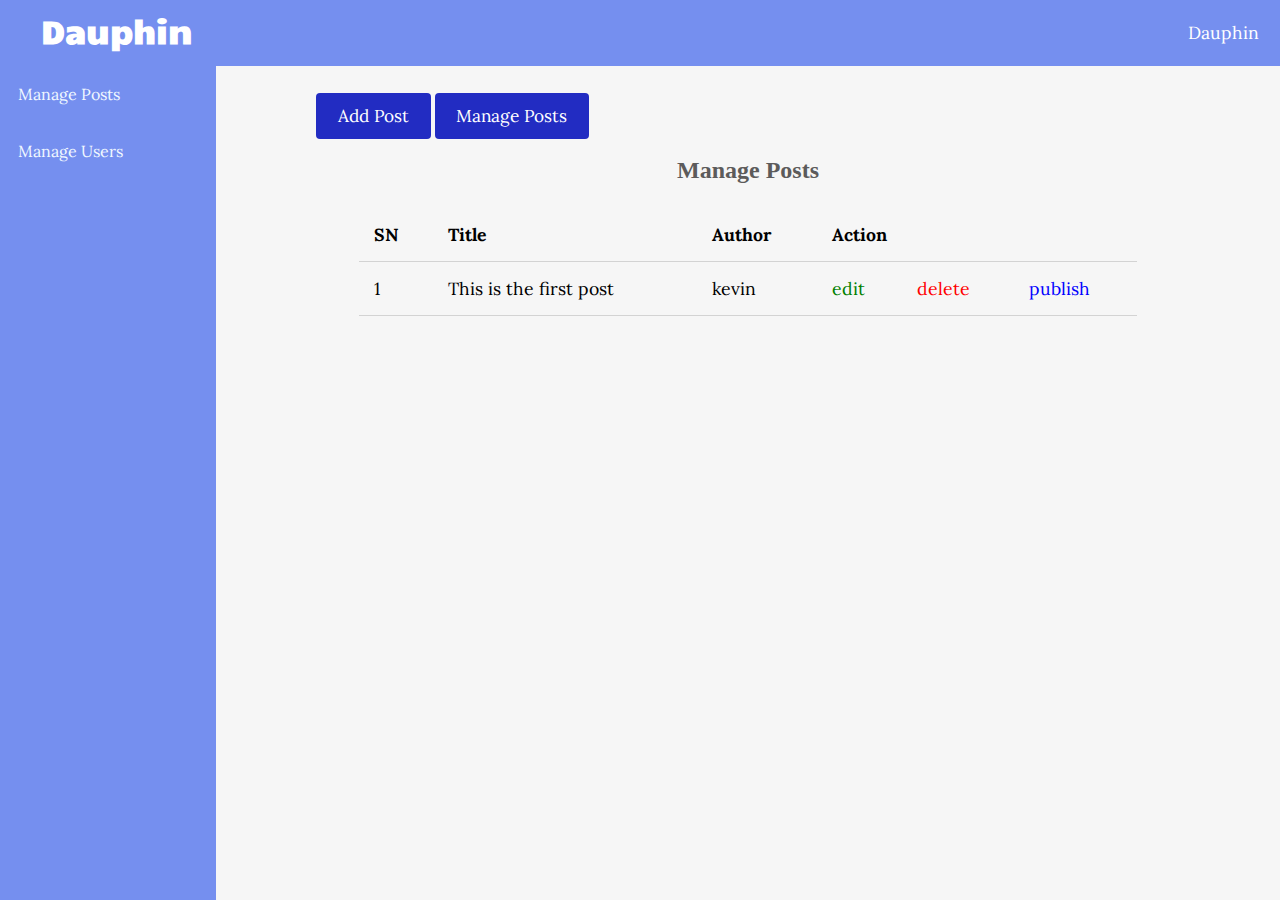
<file: Admin/admin/posts/index.html>
<!DOCTYPE html>
<html lang="en">

    <head>
        <meta charset="UTF-8">
        <meta name="viewport" content="width=device-width, initial-scale=1.0">
        <meta http-equiv="X-UA-Compatible" content="ie=edge">

        <!-- Font Awesome -->
        <link rel="stylesheet"
            href="https://use.fontawesome.com/releases/v5.7.2/css/all.css"
            integrity="sha384-fnmOCqbTlWIlj8LyTjo7mOUStjsKC4pOpQbqyi7RrhN7udi9RwhKkMHpvLbHG9Sr"
            crossorigin="anonymous">

        <!-- Google Fonts -->
        <link href="https://fonts.googleapis.com/css?family=Candal|Lora"
            rel="stylesheet">

        <!-- Custom Styling -->
        <link rel="stylesheet" href="../../css/style.css">

        <!-- Admin Styling -->
        <link rel="stylesheet" href="../../css/admin.css">

        <title>Admin Section - Manage Posts</title>
    </head>

    <body>
        <header>
            <div class="logo">
                <h1 class="logo-text"> <a href="/index.html">Dauphin</a> </h1>
            </div>
            <i class="fa fa-bars menu-toggle"></i>
            <ul class="nav">
                <li>
                    <a href="#">
                        <i class="fa fa-user"></i>
                       Dauphin
                        <i class="fa fa-chevron-down" style="font-size: .8em;"></i>
                    </a>
                    <ul>
                        <li><a href="../../../login.html" class="logout">Logout</a></li>
                    </ul>
                </li>
            </ul>
        </header>

        <!-- Admin Page Wrapper -->
        <div class="admin-wrapper">

            <!-- Left Sidebar -->
            <div class="left-sidebar">
                <ul>
                    <li><a href="index.html">Manage Posts</a></li>
                    <li><a href="../users/index.html">Manage Users</a></li>
                </ul>
            </div>
            <!-- // Left Sidebar -->


            <!-- Admin Content -->
            <div class="admin-content">
                <div class="button-group">
                    <a href="create.html" class="btn btn-big">Add Post</a>
                    <a href="index.html" class="btn btn-big">Manage Posts</a>
                </div>


                <div class="content">

                    <h2 class="page-title">Manage Posts</h2>

                    <table>
                        <thead>
                            <th>SN</th>
                            <th>Title</th>
                            <th>Author</th>
                            <th colspan="3">Action</th>
                        </thead>
                        <tbody>
                            <tr>
                                <td>1</td>
                                <td>This is the first post</td>
                                <td>kevin</td>
                                <td><a href="#" class="edit">edit</a></td>
                                <td><a href="#" class="delete">delete</a></td>
                                <td><a href="#" class="publish">publish</a></td>
                            </tr>
                            <!-- <tr>
                                <td>2</td>
                                <td>This is the second post</td>
                                <td>Kalimba</td>
                                <td><a href="#" class="edit">edit</a></td>
                                <td><a href="#" class="delete">delete</a></td>
                                <td><a href="#" class="publish">publish</a></td>
                            </tr> -->
                        </tbody>
                    </table>

                </div>

            </div>
            <!-- // Admin Content -->

        </div>
        <!-- // Page Wrapper -->



        <!-- JQuery -->
        <script
            src="https://cdnjs.cloudflare.com/ajax/libs/jquery/3.3.1/jquery.min.js"></script>
        <!-- Custom Script -->
        <script src="../../js/scripts.js"></script>

    </body>

</html>
</file>
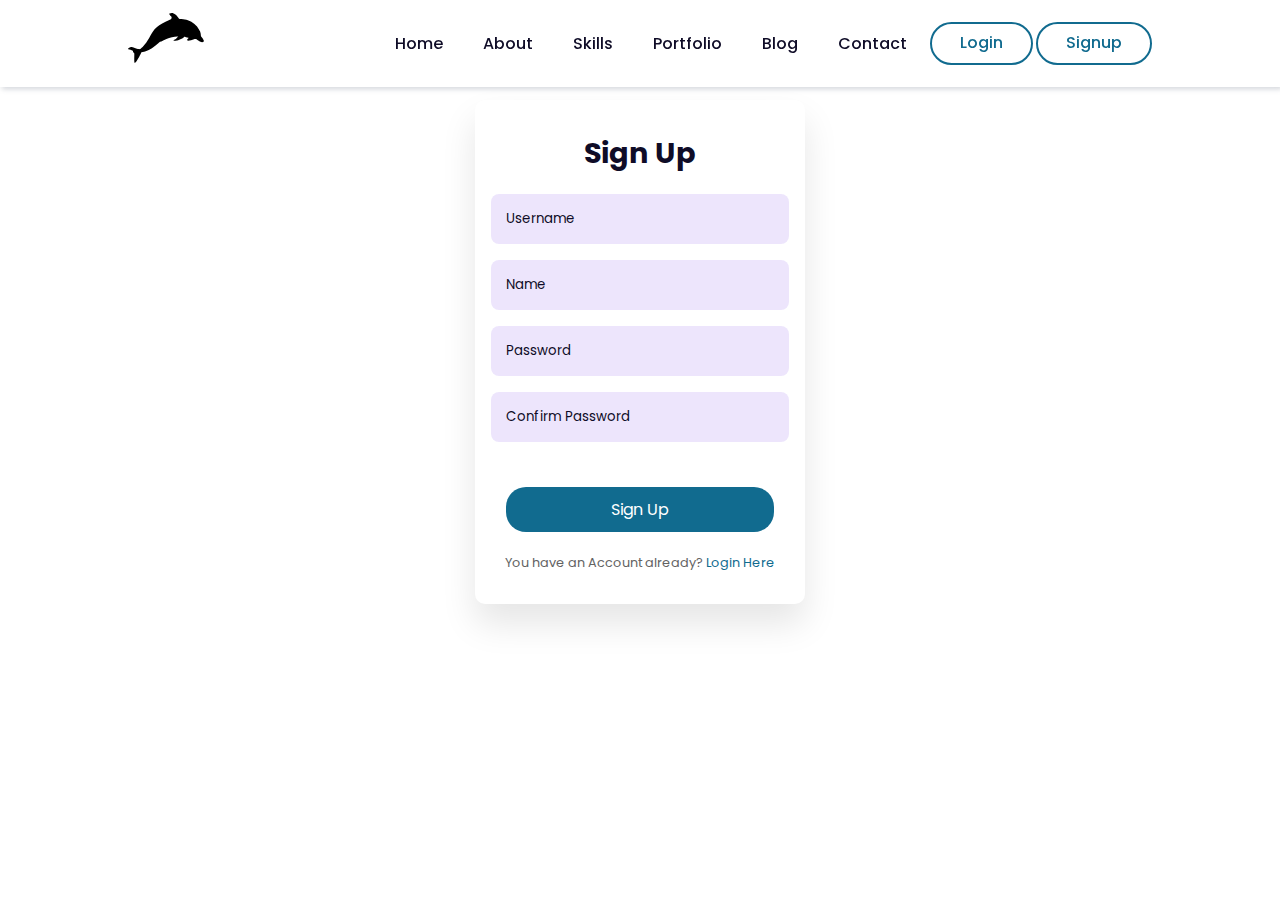
<file: signup.html>
<!DOCTYPE html>
<html lang="en">

<head>
    <meta charset="UTF-8" />
    <meta http-equiv="X-UA-Compatible" content="IE=edge" />
    <meta name="viewport" content="width=device-width, initial-scale=1.0" />
    <title>Shalom Dauphin</title>
    <!-- Link To CSS -->
    <link rel="stylesheet" href="./css/style.css" />
    <!-- Box Icons -->
    <link rel="stylesheet" href="https://cdn.jsdelivr.net/npm/boxicons@latest/css/boxicons.min.css" />
</head>

<body>
    <!-- Navbar -->
    <header>
        <a href="#" class="logo"><img src="img/dauphin.svg" alt="" /></a>
        <!-- <a href="#" class="logo">Dauphin</a> -->

        <div class="bx bx-menu" id="menu-icon"></div>

        <ul class="navbar">
            <li><a href="index.html">Home</a></li>
            <li><a href="index.html">About</a></li>
            <li><a href="index.html">Skills</a></li>
            <li><a href="index.html">Portfolio</a></li>
            <li><a href="index.html">Blog</a></li>
            <li><a href="index.html">Contact</a></li>
            <li class="ctn"><a href="login.html">Login</a></li>
            <li class="ctn"><a href="signup.html">Signup</a></li>
        </ul>
    </header>
    <section>
        <div class="wrapper">
            <h1>Sign Up</h1>
            <form action="">
                <input type="text" placeholder="Username" />
                <input type="text" placeholder="Name" />
                <input type="password" placeholder="Password" />
                <input type="password" placeholder="Confirm Password" />
            </form>
            <button> <a href="login.html">Sign Up</a> </button>
            <div class="member">
                You have an Account already? <a href="login.html">Login Here</a>
            </div>
        </div>
    </section>

    <!-- Link To JS -->
    <script src="./js/script.js"></script>
</body>

</html>
</file>
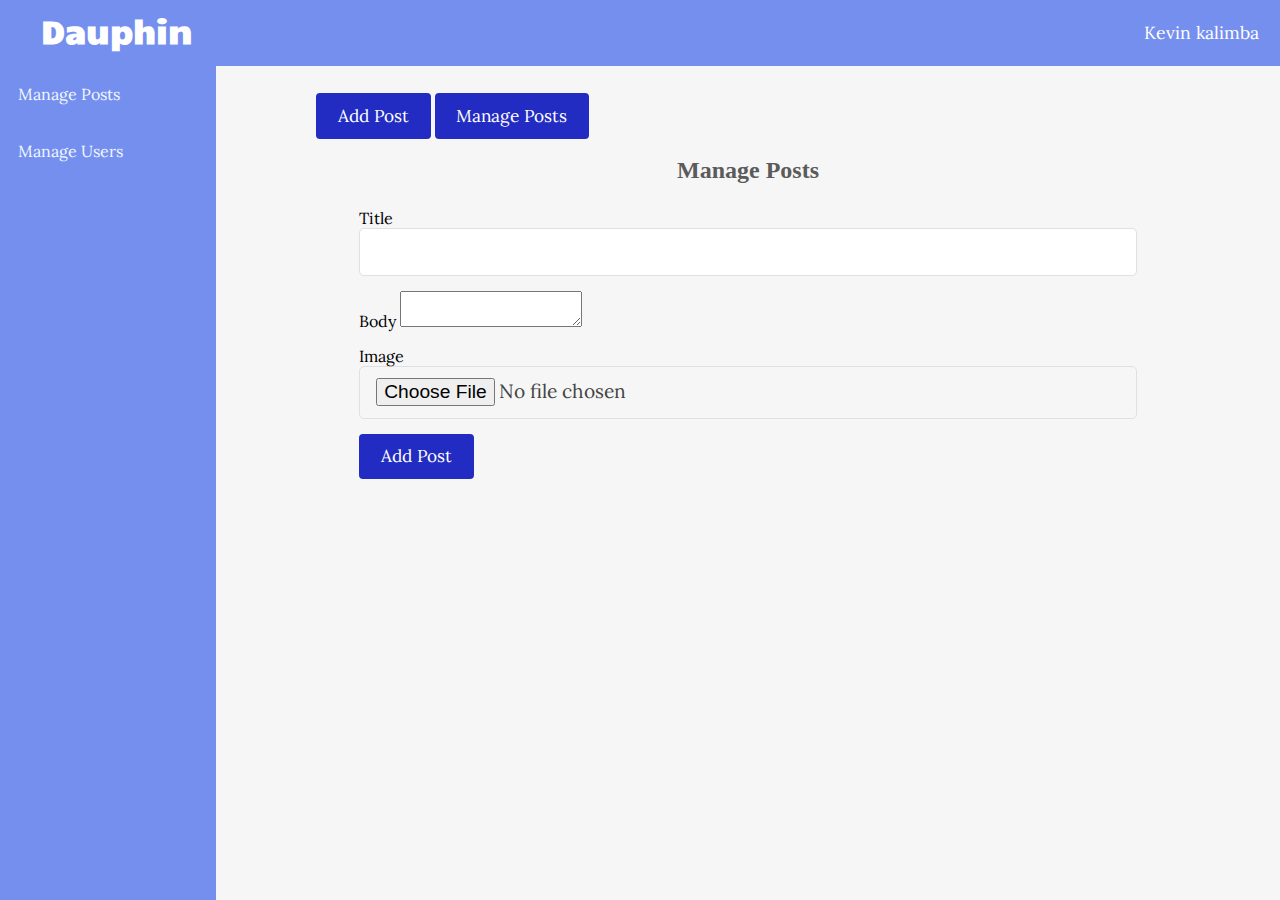
<file: Admin/admin/posts/create.html>
<!DOCTYPE html>
<html lang="en">

    <head>
        <meta charset="UTF-8">
        <meta name="viewport" content="width=device-width, initial-scale=1.0">
        <meta http-equiv="X-UA-Compatible" content="ie=edge">

        <!-- Box Icons -->
        <link rel="stylesheet" href="https://cdn.jsdelivr.net/npm/boxicons@latest/css/boxicons.min.css" />
        
        <!-- Font Awesome -->
        <link rel="stylesheet"
            href="https://use.fontawesome.com/releases/v5.7.2/css/all.css"
            integrity="sha384-fnmOCqbTlWIlj8LyTjo7mOUStjsKC4pOpQbqyi7RrhN7udi9RwhKkMHpvLbHG9Sr"
            crossorigin="anonymous">

        <!-- Google Fonts -->
        <link href="https://fonts.googleapis.com/css?family=Candal|Lora"
            rel="stylesheet">

        <!-- Custom Styling -->
        <link rel="stylesheet" href="../../css/style.css">

        <!-- Admin Styling -->
        <link rel="stylesheet" href="../../css/admin.css">

        <title>Admin Section - Add Post</title>
    </head>

    <body>
        <header>
            <div class="logo">
                <h1 href="/index.html" class="logo-text">Dauphin</h1>
            </div>
            <i class="fa fa-bars menu-toggle"></i>
            <ul class="nav">
                <li>
                    <a href="#">
                        <i class="fa fa-user"></i>
                        Kevin kalimba
                        <i class="fa fa-chevron-down" style="font-size: .8em;"></i>
                    </a>
                    <ul>
                        <li><a href="../../../login.html" class="logout">Logout</a></li>
                    </ul>
                </li>
            </ul>
        </header>

        <!-- Admin Page Wrapper -->
        <div class="admin-wrapper">

            <!-- Left Sidebar -->
            <div class="left-sidebar">
                <ul>
                    <li><a href="index.html">Manage Posts</a></li>
                    <li><a href="../users/index.html">Manage Users</a></li>
                </ul>
            </div>
            <!-- // Left Sidebar -->


            <!-- Admin Content -->
            <div class="admin-content">
                <div class="button-group">
                    <a href="create.html" class="btn btn-big">Add Post</a>
                    <a href="index.html" class="btn btn-big">Manage Posts</a>
                </div>


                <div class="content">

                    <h2 class="page-title">Manage Posts</h2>

                    <form action="create.html" method="post">
                        <div>
                            <label>Title</label>
                            <input type="text" name="title" class="text-input">
                        </div>
                        <div>
                            <label>Body</label>
                            <textarea name="body" id="body"></textarea>
                        </div>
                        <div>
                            <label>Image</label>
                            <input type="file" name="image" class="text-input">
                        </div>
                        <!-- <div>
                            <label>Topic</label>
                            <select name="topic" class="text-input">
                                <option value="Poetry">Poetry</option>
                                <option value="Life Lessons">Life Lessons</option>
                            </select>
                        </div> -->
                        <div>
                            <button type="submit" class="btn btn-big">Add Post</button>
                        </div>
                    </form>

                </div>

            </div>
            <!-- // Admin Content -->

        </div>
        <!-- // Page Wrapper -->



        <!-- JQuery -->
        <script
            src="https://cdnjs.cloudflare.com/ajax/libs/jquery/3.3.1/jquery.min.js"></script>
        <!-- Ckeditor -->
        <script
            src="https://cdn.ckeditor.com/ckeditor5/12.2.0/classic/ckeditor.js"></script>
        <!-- Custom Script -->
        <script src="../../js/scripts.js"></script>

    </body>

</html>
</file>
<file: Admin/css/style.css>
* {
  box-sizing: border-box
}

html,
body {
  height: 100%;
  padding: 0px;
  margin: 0px;
  background: #f6f6f6;
  font-family: 'Lora', serif;
}

h1,
h2,
h3,
h4,
h5,
h6 {
  font-family: 'Roboto Mono';
  color: #5c5b5b;
  margin: 5px;
}

a {
  text-decoration: none;
  color: inherit;
}

.clearfix::after {
  content: '';
  display: block;
  clear: both;
}

.btn {
  padding: .5rem 1rem;
  background: #222cc2;
  color: white;
  border: 1px solid transparent;
  border-radius: .25rem;
  font-size: 1.08em;
  font-family: 'Lora', serif;
}

.btn-big {
  padding: .7rem 1.3rem;
  line-height: 1.3rem;
}

.btn:hover {
  color: white !important;
  background: #222cc2;
}

.text-input {
  padding: .7rem 1rem;
  display: block;
  width: 100%;
  border-radius: 5px;
  border: 1px solid #e0e0e0;
  outline: none;
  color: #444;
  line-height: 1.5rem;
  font-size: 1.2em;
  font-family: 'Lora', serif;
}

.msg {
  width: 100%;
  margin: 5px auto;
  padding: 8px;
  border-radius: 5px;
  list-style: none;
}

.success {
  color: #222cc2;
  border: 1px solid #222cc2;
  background: #bcf5bc;
}

.error {
  color: #884b4b;
  border: 1px solid #884b4b;
  background: #f5bcbc;
}

/* NAVBAR */

header {
  background: #758FEF;
  height: 66px;
}

header * {
  color: white;
}

header .logo {
  float: left;
  height: inherit;
  margin-left: 2em;
}

header .logo-text {
  margin: 9px;
  font-family: 'Candal', serif;
}

header .logo-text span {
  color: #758FEF;
}

header ul {
  float: right;
  margin: 0px;
  padding: 0px;
  list-style: none;
}

header ul li {
  float: left;
  position: relative;
}

header ul li ul {
  position: absolute;
  top: 66px;
  right: 0px;
  width: 180px;
  display: none;
  z-index: 88888;
}

header ul li:hover ul {
  display: block;
}

header ul li ul li {
  width: 100%;
}

header ul li ul li a {
  padding: 10px;
  background: white;
  color: #444;
}

header ul li ul li a.logout {
  color: red;
}

header ul li ul li a:hover {
  background: #d5d6d6;
}

header ul li a {
  display: block;
  padding: 21px;
  font-size: 1.1em;
  text-decoration: none;
}

header ul li a:hover {
  background: #758FEF;
  transition: 0.5s;
}

header .menu-toggle {
  display: none;
}

.page-wrapper {
  min-height: 100%;
}

.page-wrapper a:hover {
  color: #758FEF;
}

/* POST SLIDER */

.post-slider {
  position: relative;
}

.post-slider .slider-title {
  text-align: center;
  margin: 30px auto;
}

.post-slider .next {
  position: absolute;
  top: 50%;
  right: 30px;
  font-size: 2em;
  color: #758FEF;
  cursor: pointer;
}

.post-slider .prev {
  position: absolute;
  top: 50%;
  left: 30px;
  font-size: 2em;
  color: #758FEF;
  cursor: pointer;
}

.post-slider .post-wrapper {
  width: 84%;
  height: 350px;
  margin: 0px auto;
  overflow: hidden;
  padding: 10px 0px 10px 0px;
}

.post-slider .post-wrapper .post {
  width: 300px;
  height: 330px;
  margin: 0px 10px;
  display: inline-block;
  background: white;
  border-radius: 5px;
  box-shadow: 1rem 1rem 1rem -1rem #a0a0a033;
}

.post-slider .post-wrapper .post .post-info {
  height: 130px;
  padding: 0px 5px;
}

.post-slider .post-wrapper .post .slider-image {
  width: 100%;
  height: 200px;
  border-top-left-radius: 5px;
  border-top-right-radius: 5px;
}

/* CONTENT */

.content {
  width: 90%;
  margin: 30px auto 30px;
}

.content .main-content {
  width: 70%;
  float: left;
}

.content .main-content.single {
  background: white;
  padding: 20px 50px;
  font-size: 1.1em;
  border-radius: 5px;
}

.content .main-content.single .post-title {
  text-align: center;
  margin-bottom: 40px;
}

.content .main-content .post {
  width: 95%;
  height: 270px;
  margin: 20px auto;
  border-radius: 5px;
  background: white;
  position: relative;
}

.content .popular .post {
  border-top: 1px solid #e0e0e0;
  margin-top: 10px;
  padding-top: 10px;
}

.content .popular .post img {
  height: 60px;
  width: 75px;
  float: left;
  margin-right: 10px;
}

.content .main-content .post .post-preview i {
  color: #757575;
  font-size: .8em;
}

.content .main-content .post .preview-text {
  line-height: 1.5em;
  font-size: 1.03em;
  color: #444;
}

.content .main-content .post .read-more {
  position: absolute;
  bottom: 10px;
  right: 10px;
  border: 1px solid #758FEF;
  background: transparent;
  border-radius: 0px;
  color: #006669 !important;
}

.content .main-content .post .read-more:hover {
  background: #758FEF;
  color: white !important;
  transition: .25s;
}

.content .main-content .post .post-image {
  width: 40%;
  height: 100%;
  float: left;
  border-top-left-radius: 5px;
  border-bottom-left-radius: 5px;
}

.content .main-content .post .post-preview {
  width: 60%;
  padding: 10px;
  float: right;
}

.content .main-content .recent-post-title {
  margin: 20px;
}

.content .sidebar {
  width: 30%;
  float: left;
}

.content .sidebar.single {
  padding: 0px 10px;
}

.content .sidebar .section {
  background: white;
  padding: 20px;
  border-radius: 5px;
  margin-bottom: 20px;
}

.content .sidebar .section .section-title {
  margin: 10px 0px 10px 0px;
}

.content .sidebar .section.search {
  margin-top: 80px;
}

.content .sidebar .section.topics ul {
  margin: 0px;
  padding: 0px;
  list-style: none;
  border-top: 1px solid #e0e0e0;
}

.content .sidebar .section.topics ul li a {
  display: block;
  padding: 15px 0px 15px 0px;
  border-bottom: 1px solid #e0e0e0;
  transition: all 0.3s;
}

.content .sidebar .section.topics ul li a:hover {
  padding-left: 10px;
  transition: all 0.3s;
}

/* AUTH PAGES */

.auth-content {
  width: 30%;
  margin: 50px auto;
  padding: 20px;
  background: white;
  border-radius: 5px;
}

.auth-content .form-title {
  text-align: center;
}

.auth-content form div {
  margin-bottom: 10px;
}

.auth-content form p {
  text-align: center;
}

.auth-content form p a {
  text-decoration: underline;
}

/* FOOTER */

.footer {
  /* background: #758FEF; */
  color: #d3d3d3;
  height: 4px;
  position:sticky;
}



.footer .footer-bottom {
  background: #343a40;
  color: #686868;
  height: 50px;
  width: 100%;
  text-align: center;
  position: absolute;
  bottom: 0px;
  left: 0px;
  padding-top: 20px;
}

/* MEDIA QUERIES */

@media only screen and (max-width: 934px) {
  .content {
    width: 100%;
  }

  .auth-content {
    width: 50%;
  }

  .content .main-content .post {
    width: 100%;
  }

  .content .main-content {
    width: 100%;
    padding: 10px;
  }

  .content .sidebar {
    width: 100%;
    padding: 10px;
  }

  .content .sidebar .section.search {
    margin-top: 30px;
  }

  .footer {
    height: auto;
  }

  .footer .footer-content {
    height: auto;
    flex-direction: column;
  }

  .footer .footer-content .contact-form {
    padding-bottom: 90px;
  }

  .footer .footer-content .contact-form .contact-btn {
    width: 100%;
  }
}

@media only screen and (max-width: 770px) {
  header {
    position: relative;
  }

  .auth-content {
    width: 60%;

  }

  .main-content-wrapper {
    padding: 10px;
  }

  header ul {
    width: 100%;
    background: #758FEF;
    max-height: 0px;
    overflow: hidden;
  }

  .showing {
    max-height: 100em;
  }

  header ul li {
    width: 100%;
  }

  header ul li ul {
    position: static;
    display: block;
    width: 100%;
  }

  header ul li ul li a {
    padding: 10px;
    background: #758FEF;
    color: white;
    padding-left: 50px;
  }

  header ul li ul li a:hover {
    background: #758FEF;
  }

  header ul li ul li a.logout {
    color: red;
  }

  header .menu-toggle {
    display: block;
    position: absolute;
    right: 20px;
    top: 20px;
    font-size: 1.9em;
  }

  header .logo {
    margin-left: .5em;
  }
}

@media only screen and (max-width: 600px) {
  .content .main-content .post {
    height: auto;
  }

  .auth-content {
    width: 90%;

  }

  .content .main-content.single {
    padding: 10px 20px;
  }

  .content .main-content .post .post-image {
    width: 100%;
  }

  .content .main-content .post .post-preview {
    width: 100%;
  }

  .content .main-content .post .read-more {
    position: static;
    display: block;
    width: 100%;
    text-align: center;
  }

  .post-slider .next {
    right: 10px;
  }

  .post-slider .prev {
    left: 10px;
  }
}
</file>
<file: Admin/css/admin.css>
header {
  background: #758FEF;
}

.admin-wrapper {
  display: flex;
  height: calc(100% - 66px);
}

.admin-wrapper .left-sidebar {
  flex: 2;
  height: 100%;
  background:#758FEF;
}

.admin-wrapper .left-sidebar ul {
  list-style: none;
  margin: 0px;
  padding: 0px;
  color: aliceblue;
}

.admin-wrapper .left-sidebar ul li a {
  padding: 18px;
  display: block;
  border-bottom: 1px solid #758FEF;
}

.admin-wrapper .left-sidebar ul li a:hover {
  background:#758FEF;
}

.admin-wrapper .admin-content {
  flex: 8;
  height: 100%;
  padding: 40px 100px 100px;
  overflow-y: scroll;
}
.admin-content .page-title {
  text-align: center;
  margin-bottom: 1.5rem;
}

table {
  width: 100%;
  border-collapse: collapse;
  font-size: 1.1rem;
}

th,
td {
  padding: 15px;
  text-align: left;
  border-bottom: 1px solid #d3d3d3;
}

.edit {
  color: green;
}

.delete {
  color: red;
}

.publish {
  color: blue;
}

.edit:hover,
.delete:hover,
.publish:hover {
  text-decoration: underline;
}

form div {
  margin-bottom: 15px;
}
</file>
<file: css/style.css>
/* Google Fonts */
@import url("https://fonts.googleapis.com/css2?family=Poppins:wght@200;300;400;500;600;700&display=swap");

* {
    margin: 0;
    padding: 0;
    box-sizing: border-box;
    list-style: none;
    text-decoration: none;
    scroll-behavior: smooth;
    scroll-padding-top: 2rem;
    font-family: "Poppins", sans-serif;
}

:root {
    --main-color: rgb(17, 107, 143);
    --bg-color: #fff;
    --text-color: #0f0c27;
    --hover: hsl(260, 100%, 51%);

    --big-font: 3.2rem;
    --medium-font: 1.8rem;
    --p-font: 0.941rem;
}

section {
    padding: 50px 10%;
}

body.active {
    --text-color: #fff;
    --bg-color: #0f0c27;
}

body {
    background: var(--bg-color);
    color: var(--text-color);
}

*::selection {
    color: var(--bg-color);
    background: var(--main-color);
}

.heading {
    text-align: center;
}

.heading h2 {
    font-size: 30px;
}

.heading span {
    font-size: var(--p-font);
    color: rgb(2, 166, 70);
}

header {
    position: fixed;
    width: 100%;
    top: 0;
    right: 0;
    z-index: 1000;
    display: flex;
    align-items: center;
    justify-content: space-between;
    background: var(--bg-color);
    padding: 13px 10%;
    transition: 0.2s;
    box-shadow: -3px -3px 7px #ffffff73, 2px 2px 5px rgba(94, 104, 121, 0.288);
}

header.shadow {
    box-shadow: 0 0 4px rgb(14 55 54 / 15%);
}

.logo {
    font-size: 1.61rem;
    font-weight: 600;
    color: var(--text-color);
}

.logo img {
    width: 100%;
    height: 50px;
}

.navbar {
    display: flex;
    align-items: center;
}

.navbar a {
    font-size: 1rem;
    padding: 10px 20px;
    color: var(--text-color);
    font-weight: 500;
}

.navbar a:hover {
    color: var(--hover);
}

.navbar li.ctn a {
    display: inline-block;
    background: transparent;
    border: 2px solid rgb(17, 107, 143);
    padding: 9px 28px;
    border-radius: 30px;
    margin-left: 0.2rem;
    line-height: 1.3;
    color: rgb(17, 107, 143);
}

.navbar li.ctn:hover a {
    background: rgb(17, 107, 143);
    color: white;
    border: 2px solid transparent;
    transition: 0.4s;
}

/* Home */

#menu-icon {
    font-size: 24px;
    cursor: pointer;
    z-index: 10001;
    display: none;
}

.home {
    position: relative;
    width: 100%;
    min-height: 100vh;
    display: grid;
    grid-template-columns: 0.2fr 1fr 1fr;
    align-items: center;
    gap: 1rem;
}

.home-img {
    order: 3;
}

.home-img img {
    width: 100%;
}

.home-text span {
    font-size: var(--medium-font);
    font-weight: 500;
}

.home-text h1 {
    font-size: var(--big-font);
}

.home-text h2 {
    font-size: 1.1rem;
    font-weight: 400;
}

.home-text p {
    font-size: var(--p-font);
    font-weight: 400;
    margin: 0.7rem 0 1rem;
}

/* About */
.social {
    display: flex;
    flex-direction: column;
}

.social a {
    margin-bottom: 1rem;
    font-size: 22px;
    color: var(--text-color);
}

.social a:hover {
    color: var(--hover);
}

.btn {
    display: inline-block;
    background: var(--main-color);
    color: #fff;
    padding: 0.7rem 1.3rem;
    border-radius: 0.5rem;
}

.btn:hover {
    background: var(--hover);
}

.about-container {
    display: grid;
    grid-template-columns: repeat(2, 1fr);
    gap: 1rem;
    margin-top: 2rem;
}

.about-img img {
    width: 80%;
    border-radius: 0.5rem;
}

.about-text p {
    font-size: var(--p-font);
    font-weight: 400;
    text-align: justify;
}

.information {
    margin: 1rem 0 1.4rem;
}

.information .info-box {
    display: flex;
    align-items: center;
    margin-bottom: 1.4rem;
}

.information .info-box .bx {
    font-size: 22px;
}

.information .info-box span {
    font-weight: 400;
    margin-left: 1rem;
}
.skills-container {
  display: grid;
  grid-template-columns: repeat(2, 1fr);
  align-items: center;
  gap: 2rem;
  margin-top: 4rem;
}
.skills-img img {
  width: 80%;
  padding-left: 4rem;
  object-position: center;
}
.bars-box {
  position: relative;
  display: flex;
  justify-content: space-between;
  align-items: center;
  padding: 1rem 0;
  margin-bottom: 1rem;
}
.bars-box h3,
span {
  font-size: 1.1rem;
  font-weight: 500;
}
.light-bar {
  position: absolute;
  bottom: 0;
  left: 0;
  width: 100%;
  height: 0.5rem;
  background: hsla(260, 100%, 44%, 0.4);
  border-radius: 0.5rem;
}
.percent-bar {
  position: absolute;
  bottom: 0;
  left: 0;
  height: 0.5rem;
  background: var(--main-color);
  border-radius: 0.5rem;
}
.html-bar {
  width: 94%;
}
.css-bar {
  width: 84%;
}
.js-bar {
  width: 74%;
}
.react-bar {
  width: 80%;
}

/* Skills */
.skills-container {
    display: grid;
    grid-template-columns: repeat(2, 1fr);
    align-items: center;
    gap: 2rem;
    margin-top: 4rem;
}

.skills-img img {
    width: 80%;
    padding-left: 4rem;
    object-position: center;
}

.bars-box {
    position: relative;
    display: flex;
    justify-content: space-between;
    align-items: center;
    padding: 1rem 0;
    margin-bottom: 1rem;
}

.bars-box h3,
span {
    font-size: 1.1rem;
    font-weight: 500;
}

.light-bar {
    position: absolute;
    bottom: 0;
    left: 0;
    width: 100%;
    height: 0.5rem;
    background: hsla(260, 100%, 44%, 0.4);
    border-radius: 0.5rem;
}

.percent-bar {
    position: absolute;
    bottom: 0;
    left: 0;
    height: 0.5rem;
    background: var(--main-color);
    border-radius: 0.5rem;
}

.html-bar {
    width: 94%;
}

.css-bar {
    width: 84%;
}

.js-bar {
    width: 74%;
}

.react-bar {
    width: 80%;
}
/* Portfolio */

.portfolio-content {
    /* display: grid;
  grid-template-columns: repeat(auto-fit, minmax(280px, auto));
  gap: 1rem;
  margin-top: 2rem; */
    display: grid;
    grid-template-columns: repeat(auto-fit, minmax(280px, auto));
    gap: 1rem;
    margin-top: 2rem;
}

.portfolio-img {
    overflow: hidden;
    border-radius: 0.5rem;
    /*  */
    position: relative;
}

.portfolio-img img {
    width: 100%;
    display: block;
    border-radius: 10px;
    transition: transform 0.5s;
}

.ch3 {
    color: white;
}

.cp {
    color: white;
}

/* .portfolio-img img:hover {
  transform: scale(1.1);
  transition: 1s;
} */
.layer {
    width: 100%;
    height: 0;
    background: linear-gradient(rgba(0, 0, 0, 0.9), rgb(17, 107, 143));
    border-radius: 10px;
    position: absolute;
    left: 0;
    bottom: 0;
    overflow: hidden;
    display: flex;
    align-items: center;
    justify-content: center;
    flex-direction: column;
    padding: 0 40px;
    text-align: center;
    transition: height 0.5s;
}

.layer a {
    margin-top: 20px;
    color: rgb(17, 107, 143);
    text-decoration: none;
    font-size: 16px;
    line-height: 40px;
    background: #fff;
    width: 40px;
    height: 40px;
    border-radius: 50%;
    text-align: center;
}

.portfolio-img:hover img {
    transform: scale(1.1);
}

.portfolio-img:hover .layer {
    height: 100%;
}

/* Blog */
#blog {
    display: flex;
    flex-direction: column;
    justify-content: center;
    align-items: center;
    padding: 70px;
    border-top: 1px solid rgba(0, 0, 0, 0.05);
    border-bottom: 1px solid rgba(0, 0, 0, 0.05);
}

.blog-heading {
    display: flex;
    flex-direction: column;
    justify-content: center;
    align-items: center;
}

.blog-heading span {
    color: #f33c3c;
}

.blog-heading h3 {
    font-size: 2.4rem;
    color: #2b2b2b;
    font-weight: 600;
}

.blog-container {
    display: flex;
    justify-content: center;
    align-items: center;
    margin: 20px 0px;
    flex-wrap: wrap;
}

.blog-box {
    width: 350px;
    background-color: #ffffff;
    border: 1px solid #ececec;
    margin: 20px 20px;
}

.blog-img {
    width: 100%;
    height: auto;
}

.blog-img img {
    width: 100%;
    height: 100%;
    object-fit: cover;
    object-position: center;
}

.blog-text {
    padding: 30px;
    display: flex;
    flex-direction: column;
}

.blog-text span {
    color: rgb(2, 166, 70);
    font-size: 0.9rem;
}

.blog-text .blog-title {
    font-size: 1.3rem;
    font-weight: 500;
    color: #272727;
}

.blog-text p {
    color: #9b9b9b;
    font-size: 0.9rem;
    display: -webkit-box;
    -webkit-line-clamp: 3;
    -webkit-box-orient: vertical;
    overflow: hidden;
    text-overflow: ellipsis;
    margin: 20px 0px;
}

.blog-text a {
    color: #0f0f0f;
}

.blog-text a:hover {
    color: var(--hover);
    transition: all ease 0.3s;
}

/* Contact */
.contact-form {
    display: grid;
    place-items: center;
    margin-top: 2rem;
}

.contact-form form {
    display: flex;
    flex-direction: column;
    width: 650px;
}

form input,
textarea {
    padding: 15px;
    border-radius: 0.5rem;
    width: 100%;
    border: none;
    outline: none;
    background: hsla(260, 100%, 44%, 0.1);
    margin-bottom: 1rem;
    color: var(--text-color);
}

form input::placeholder,
textarea::placeholder {
    color: var(--text-color);
}

form textarea {
    resize: none;
    height: 200px;
}

.contact-button {
    width: 160px;
    cursor: pointer;
    background: rgb(17, 107, 143);
    color: #fff;
    justify-content: center;
    text-transform: uppercase;
    letter-spacing: 1px;
    margin-left: 35%;
}

.contact-button:hover {
    background: var(--hover);
}

.footer {
    display: grid;
    place-items: center;
    padding: 20px;
    background: #ebebeb;
    color: #000;
}

.footer h2 {
    font-size: 1.5rem;
    margin-bottom: 1.6rem;
}

.footer-social a i {
    color: rgb(17, 107, 143);
    font-size: 25px;
    margin-left: 10px;
    text-align: center;
    line-height: 40px;
    background-color: #fff;
    border-radius: 50%;
    width: 40px;
    height: 40px;
}

.copyright {
    padding: 20px;
    background: var(--main-color);
    text-align: center;
    color: #fff;
}

.copyright a {
    color: #22cf91;
}

.wrapper {
    width: 330px;
    padding: 2rem 1rem;
    margin: 50px auto;
    background-color: var(--bg-color);
    border-radius: 10px;
    text-align: center;
    box-shadow: 0 20px 35px rgba(0, 0, 0, 0.1);
}

h1 {
    font-size: var(--medium-font);
    color: var(--text-color);
    margin-bottom: 1.2rem;
}

/* form input {
  width: 92%;
  outline: none;
  border: 1px solid #fff;
  padding: 12px 20px;
  margin-bottom: 10px;
  border-radius: 20px;
  background: #e4e4e4;
} */

button {
    font-size: 1rem;
    margin-top: 1.8rem;
    padding: 10px 0;
    border-radius: 20px;
    outline: none;
    border: none;
    width: 90%;
    color: #fff;
    cursor: pointer;
    background: rgb(17, 107, 143);
}
button a{
    color: #fff;
    cursor: pointer;
}
button:hover {
    background: var(--hover);
}
button a:hover {
    background: var(--hover);
}
input:focus {
    border: 1px solid rgb(192, 192 192);
}

.member {
    font-size: 0.8rem;
    margin-top: 1.4rem;
    color: #636363;
}

.member a {
    color: rgb(17, 107, 143);
    text-decoration: none;
}

.recover {
    text-align: right;
    font-size: 0.7rem;
    margin: 0.3rem 1.4rem 0 0;
}

.recover a {
    text-decoration: none;
    color: #464647;
}

.alert{
    width: 100%;
    background: rgb(0, 255, 106);
    padding: 10px 20px;
    border-radius: 5px;
    text-align: center;
    font-size: 18px;
    font-weight: 900;
    display: none;
}

/* Making Responsive */
@media (max-width: 991px) {
    header {
        padding: 18px 4%;
    }

    section {
        padding: 50px 4%;
    }
}

@media (max-width: 881px) {
    :root {
        --big-font: 2.7rem;
        --medium-font: 1.4rem;
    }
}

@media (max-width: 768px) {
    :root {
        --big-font: 2.4rem;
        --medium-font: 1.2rem;
    }

    header {
        padding: 11px 4%;
    }

    #menu-icon {
        display: initial;
        color: var(--text-color);
    }

    header .navbar {
        position: absolute;
        top: -500px;
        left: 0;
        right: 0;
        display: flex;
        flex-direction: column;
        background: var(--bg-color);
        box-shadow: 0 4px 4px rgb(0 0 0 / 10%);
        transition: 0.2s ease;
        text-align: center;
    }

    .navbar.active {
        top: 100%;
    }

    .navbar a {
        padding: 0.9rem;
        display: block;
        background: var(--bg-color);
    }

    .ctn {
        padding: 0.9rem;
    }

    .navbar li.ctn a {
        display: inline-block;
        background: transparent;
        border: 0.5px solid rgb(17, 107, 143);
        padding: 5px 20px;
        border-radius: 30px;
        line-height: 1.3;
        color: rgb(17, 107, 143);
    }

    .scroll-down {
        display: none;
    }

    .home {
        grid-template-columns: 0.5fr 3fr;
    }

    .home-text {
        grid-column: 1/3;
        padding-left: 1.4rem;
    }

    .home-img {
        order: initial;
    }

    .about-container {
        grid-template-columns: 1fr;
    }

    .about-img {
        display: flex;
        justify-content: center;
    }

    .skills-container {
        grid-template-columns: 1fr;
    }

    .skills-img img {
        padding-left: 0;
    }

    .skills-img {
        padding-top: 2rem;
        display: flex;
        justify-content: center;
    }

    .contact-form form {
        width: 300px;
    }

    .contact-button {
        margin-left: 25%;
    }
}

@media (max-width: 340px) {
    :root {
        --big-font: 1.7rem;
        --medium-font: 1.1rem;
    }

    .home-text span {
        font-size: 1rem;
    }

    .home-text h2 {
        font-size: 0.9rem;
        font-weight: 500;
    }

    .information .info-box span {
        font-size: 1rem;
    }

    .portfolio-content {
        grid-template-columns: repeat(auto-fit, minmax(200px, auto));
    }

    .contact-form form {
        width: 300px;
    }

    .contact-button {
        margin-left: 25%;
    }

    .blog-box {
        margin: 20px 10px;
        width: 100%;
    }

    #blog {
        padding: 20px;
    }
}


/* result signup */

#result-box{
    display: none;
    position: absolute;
    top: 50%;
    left: 50%;
    transform: translate(-50%, -50%);
    font-size: 14pt;
    color: whitesmoke;
}
</file>
